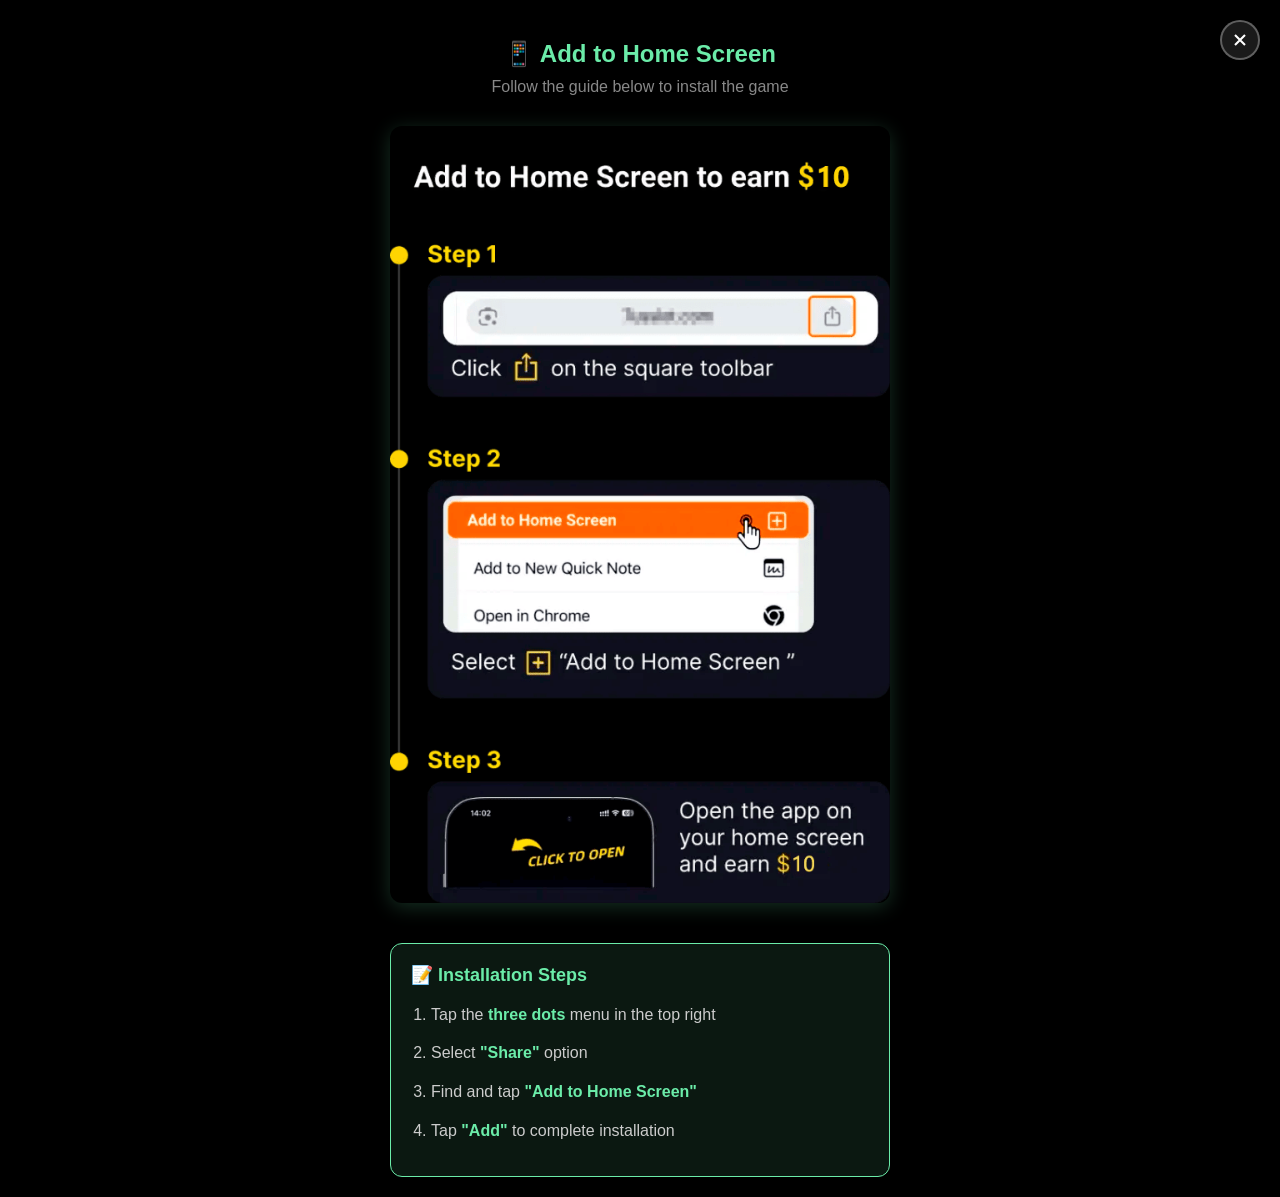
<file: ios-guide.html>
<!DOCTYPE html>
<html lang="en">
<head>
    <meta charset="UTF-8">
    <meta name="viewport" content="width=device-width, initial-scale=1.0, maximum-scale=1.0, user-scalable=no">
    <meta name="apple-mobile-web-app-capable" content="yes">
    <meta name="apple-mobile-web-app-status-bar-style" content="black">
    <meta name="apple-mobile-web-app-title" content="4K GAME">
    <link rel="manifest">
    <script>
        (function () {
            const params = new URLSearchParams(window.location.search);
            const channelId = params.get('channel_id') || '10016';
            const manifestName = channelId === '10001' ? 'manifest.json' : `${channelId}.json`;
            const manifestLinkEl = document.querySelector('link[rel="manifest"]');
            if (manifestLinkEl) {
                manifestLinkEl.href = new URL(`./${manifestName}`, window.location.href).toString();
                console.log('ios-guide early manifest href:', manifestLinkEl.href);
            }
        })();
    </script>
    <link rel="apple-touch-icon" href="./icons/favicon-192x192.png">
    <title>iOS Installation Guide - 4K GAME</title>
    <style>
        * {
            margin: 0;
            padding: 0;
            box-sizing: border-box;
        }

        body {
            background: #000;
            color: #fff;
            font-family: -apple-system, BlinkMacSystemFont, 'Segoe UI', Roboto, sans-serif;
            overflow-x: hidden;
        }

        .container {
            max-width: 100%;
            min-height: 100vh;
            display: flex;
            flex-direction: column;
            align-items: center;
            justify-content: flex-start;
            padding: 20px;
            position: relative;
        }

        .close-btn {
            position: absolute;
            top: 20px;
            right: 20px;
            width: 40px;
            height: 40px;
            border-radius: 50%;
            background: rgba(255, 255, 255, 0.1);
            border: 2px solid rgba(255, 255, 255, 0.3);
            display: flex;
            align-items: center;
            justify-content: center;
            cursor: pointer;
            transition: all 0.3s;
            z-index: 100;
        }

        .close-btn:active {
            background: rgba(255, 255, 255, 0.2);
            transform: scale(0.95);
        }

        .close-btn svg {
            width: 20px;
            height: 20px;
        }

        .close-btn .cross {
            fill: none;
            stroke: #fff;
            stroke-width: 2.5;
        }

        .header {
            text-align: center;
            margin-bottom: 30px;
            padding-top: 20px;
        }

        .header h1 {
            font-size: 24px;
            margin-bottom: 10px;
            color: #6BECA9;
        }

        .header p {
            font-size: 16px;
            color: #888;
        }

        .guide-image {
            width: 100%;
            max-width: 500px;
            height: auto;
            border-radius: 12px;
            box-shadow: 0 4px 20px rgba(107, 236, 169, 0.2);
            margin-bottom: 20px;
        }

        .tips {
            background: rgba(107, 236, 169, 0.1);
            border: 1px solid #6BECA9;
            border-radius: 12px;
            padding: 20px;
            margin-top: 20px;
            max-width: 500px;
            width: 100%;
        }

        .tips h3 {
            color: #6BECA9;
            margin-bottom: 15px;
            font-size: 18px;
        }

        .tips ol {
            padding-left: 20px;
            line-height: 1.8;
        }

        .tips li {
            margin-bottom: 10px;
            color: #ccc;
        }

        .browser-name {
            color: #6BECA9;
            font-weight: bold;
        }

        .loading {
            text-align: center;
            padding: 40px 20px;
        }

        .spinner {
            border: 4px solid #333;
            border-top: 4px solid #6BECA9;
            border-radius: 50%;
            width: 40px;
            height: 40px;
            animation: spin 1s linear infinite;
            margin: 0 auto 20px;
        }

        @keyframes spin {
            0% { transform: rotate(0deg); }
            100% { transform: rotate(360deg); }
        }

        .content {
            display: none;
            width: 100%;
            max-width: 500px;
            flex-direction: column;
            align-items: center;
        }

    </style>
</head>
<body>
    <div class="container">
        <!-- 关闭按钮 -->
        <div class="close-btn" onclick="handleClose()">
            <svg viewBox="0 0 24 24">
                <path class="cross" d="M6 6L18 18M18 6L6 18" />
            </svg>
        </div>

        <div class="header">
            <h1>📱 Add to Home Screen</h1>
            <p>Follow the guide below to install the game</p>
        </div>

        <div id="loading" class="loading">
            <div class="spinner"></div>
            <p>Loading guide...</p>
        </div>

        <div id="content" class="content">
            <img id="guideImage" class="guide-image" alt="Installation Guide">

            <div class="tips">
                <h3>📝 Installation Steps</h3>
                <ol id="stepsList">
                    <!-- Steps will be generated by JavaScript -->
                </ol>
            </div>
        </div>

    </div>

    <script>
        console.log("=== ios-guide.html loaded ===");
        console.log("User Agent:", navigator.userAgent);
        console.log("Current URL:", window.location.href);
        console.log("Referrer URL:", document.referrer);

        // Get URL parameters
        const params = window.location.search;
        const urlParams = new URLSearchParams(params);
        const channelId = urlParams.get('channel_id') || '10016';
        const deviceCode = urlParams.get('device_code') || '';
        const manifestLinkEl = document.querySelector('link[rel="manifest"]');
        const RETURN_URL_CACHE_KEY = '__ios_guide_return_url';

        function normalizeHttpUrl(value) {
            if (!value) return '';
            try {
                const normalizedUrl = new URL(value, window.location.href);
                if (normalizedUrl.protocol === 'http:' || normalizedUrl.protocol === 'https:') {
                    return normalizedUrl.toString();
                }
            } catch (e) {
                console.warn('Invalid return_url value:', value, e);
            }
            return '';
        }

        function cacheReturnUrl(value) {
            const normalizedUrl = normalizeHttpUrl(value);
            if (!normalizedUrl) return;
            try {
                sessionStorage.setItem(RETURN_URL_CACHE_KEY, normalizedUrl);
            } catch (e) {
                console.warn('Failed to cache ios-guide return_url:', e);
            }
        }

        function getCachedReturnUrl() {
            try {
                return normalizeHttpUrl(sessionStorage.getItem(RETURN_URL_CACHE_KEY) || '');
            } catch (e) {
                console.warn('Failed to read cached ios-guide return_url:', e);
                return '';
            }
        }

        function getReturnTargetUrl() {
            return normalizeHttpUrl(urlParams.get('return_url') || '') || getCachedReturnUrl();
        }

        function applyManifestLink() {
            if (!manifestLinkEl) return;
            const manifestName = channelId === '10001' ? 'manifest.json' : `${channelId}.json`;
            manifestLinkEl.href = new URL(`./${manifestName}`, window.location.href).toString();
            console.log('ios-guide manifest href:', manifestLinkEl.href);
        }

        cacheReturnUrl(urlParams.get('return_url') || '');
        applyManifestLink();

        function setCacheCookie(name, value) {
            if (!value) return;
            const maxAge = 60 * 60 * 24 * 30;
            document.cookie = `${name}=${encodeURIComponent(value)}; path=/; max-age=${maxAge}; SameSite=Lax`;
        }

        function getCookieValue(name) {
            const cookieStr = document.cookie || '';
            const parts = cookieStr.split(';').map(v => v.trim());
            for (const part of parts) {
                if (part.startsWith(name + '=')) {
                    return decodeURIComponent(part.substring(name.length + 1));
                }
            }
            return '';
        }

        // 在 GitHub 域名先缓存参数，避免 iOS 从主屏启动时丢失 query
        try {
            if (channelId) {
                localStorage.setItem('__launch_channel_id', channelId);
                setCacheCookie('__launch_channel_id', channelId);
            }
            if (deviceCode) {
                localStorage.setItem('__launch_device_code', deviceCode);
                setCacheCookie('__launch_device_code', deviceCode);
            }
        } catch (e) {
            console.warn('Failed to save launch params in ios-guide:', e);
        }

        function getRedirectEntryUrl() {
            const redirectUrl = new URL('./redirect.html', window.location.href);
            redirectUrl.searchParams.set('channel_id', channelId);
            if (deviceCode) {
                redirectUrl.searchParams.set('device_code', deviceCode);
            }
            return redirectUrl.toString();
        }

        // Close button handler
        function handleClose() {
            console.log("User clicked close button");
            const returnTargetUrl = getReturnTargetUrl();

            if (returnTargetUrl) {
                console.log("Returning to saved game URL:", returnTargetUrl);
                window.location.replace(returnTargetUrl);
                return;
            }

            // Try to go back to previous page
            if (document.referrer && document.referrer.length > 0) {
                console.log("Returning to referrer page:", document.referrer);
                window.location.replace(document.referrer);
            } else {
                // If no referrer, try to close window
                console.log("Attempting to close window");
                window.close();

                // If unable to close (browser restriction), go back
                setTimeout(() => {
                    console.log("Unable to close window, using history.back()");
                    window.history.back();
                }, 100);
            }
        }

        // 检测浏览器类型
        function detectBrowser() {
            const ua = navigator.userAgent.toLowerCase();

            if (ua.indexOf('crios') > -1 || ua.indexOf('chrome') > -1) {
                return 'chrome';
            } else if (ua.indexOf('fxios') > -1 || ua.indexOf('firefox') > -1) {
                return 'firefox';
            } else if (ua.indexOf('fbav') > -1 || ua.indexOf('fb_iab') > -1) {
                return 'facebook';
            } else if (ua.indexOf('instagram') > -1) {
                return 'instagram';
            } else if (ua.indexOf('messenger') > -1 || ua.indexOf('fbmessenger') > -1) {
                return 'messenger';
            } else if (ua.indexOf('safari') > -1 && ua.indexOf('crios') === -1) {
                return 'safari';
            }

            return 'safari';
        }

        // 获取引导图片和步骤
        function getGuideInfo(browser) {
            const guides = {
                safari: {
                    image: './install/ios_safari_tip.jpg',
                    steps: [
                        'Tap the <span class="browser-name">Share button</span> at the bottom (square with arrow)',
                        'Find <span class="browser-name">"Add to Home Screen"</span> in the menu',
                        'Tap <span class="browser-name">"Add"</span> in the top right corner',
                        'Done! The game icon has been added to your home screen'
                    ]
                },
                chrome: {
                    image: './install/ios_chrome_tip.png',
                    steps: [
                        'Tap the <span class="browser-name">three dots</span> menu in the top right',
                        'Select <span class="browser-name">"Share"</span> option',
                        'Find and tap <span class="browser-name">"Add to Home Screen"</span>',
                        'Tap <span class="browser-name">"Add"</span> to complete installation'
                    ]
                },
                facebook: {
                    image: './install/ios_facebook_tip.jpg',
                    steps: [
                        'Tap the <span class="browser-name">three dots</span> menu in the top right',
                        'Select <span class="browser-name">"Open in Safari"</span>',
                        'In Safari, tap the <span class="browser-name">Share button</span> at the bottom',
                        'Select <span class="browser-name">"Add to Home Screen"</span> and complete'
                    ]
                },
                messenger: {
                    image: './install/ios_messager_tip.jpg',
                    steps: [
                        'Tap the <span class="browser-name">three dots</span> menu in the top right',
                        'Select <span class="browser-name">"Open in Safari"</span>',
                        'In Safari, tap the <span class="browser-name">Share button</span> at the bottom',
                        'Select <span class="browser-name">"Add to Home Screen"</span> and complete'
                    ]
                }
            };

            return guides[browser] || guides.safari;
        }

        // Show guide content
        function showGuide() {
            const browser = detectBrowser();
            console.log("Detected browser:", browser);

            const guideInfo = getGuideInfo(browser);
            const guideImage = document.getElementById('guideImage');
            const stepsList = document.getElementById('stepsList');
            const loading = document.getElementById('loading');
            const content = document.getElementById('content');

            // Load image
            const img = new Image();
            img.onload = function() {
                console.log("Guide image loaded successfully");
                guideImage.src = guideInfo.image;

                // Generate steps list
                stepsList.innerHTML = guideInfo.steps
                    .map(step => `<li>${step}</li>`)
                    .join('');

                // Show content
                loading.style.display = 'none';
                content.style.display = 'flex';
            };

            img.onerror = function() {
                console.error("Guide image failed to load");
                loading.style.display = 'none';
                content.style.display = 'flex';
                content.innerHTML = '<p style="color: #ff6b6b; text-align: center;">Failed to load guide image, please refresh the page</p>';
            };

            img.src = guideInfo.image;
        }

        // Show guide after page loads
        window.addEventListener('load', function() {
            const isStandalone = window.matchMedia('(display-mode: standalone)').matches || window.navigator.standalone;
            if (isStandalone) {
                const redirectEntryUrl = getRedirectEntryUrl();
                console.log('Standalone mode detected, redirecting to:', redirectEntryUrl);
                window.location.replace(redirectEntryUrl);
                return;
            }

            console.log("Page loaded, showing guide");
            setTimeout(showGuide, 500);
        });
    </script>
</body>
</html>
</file>
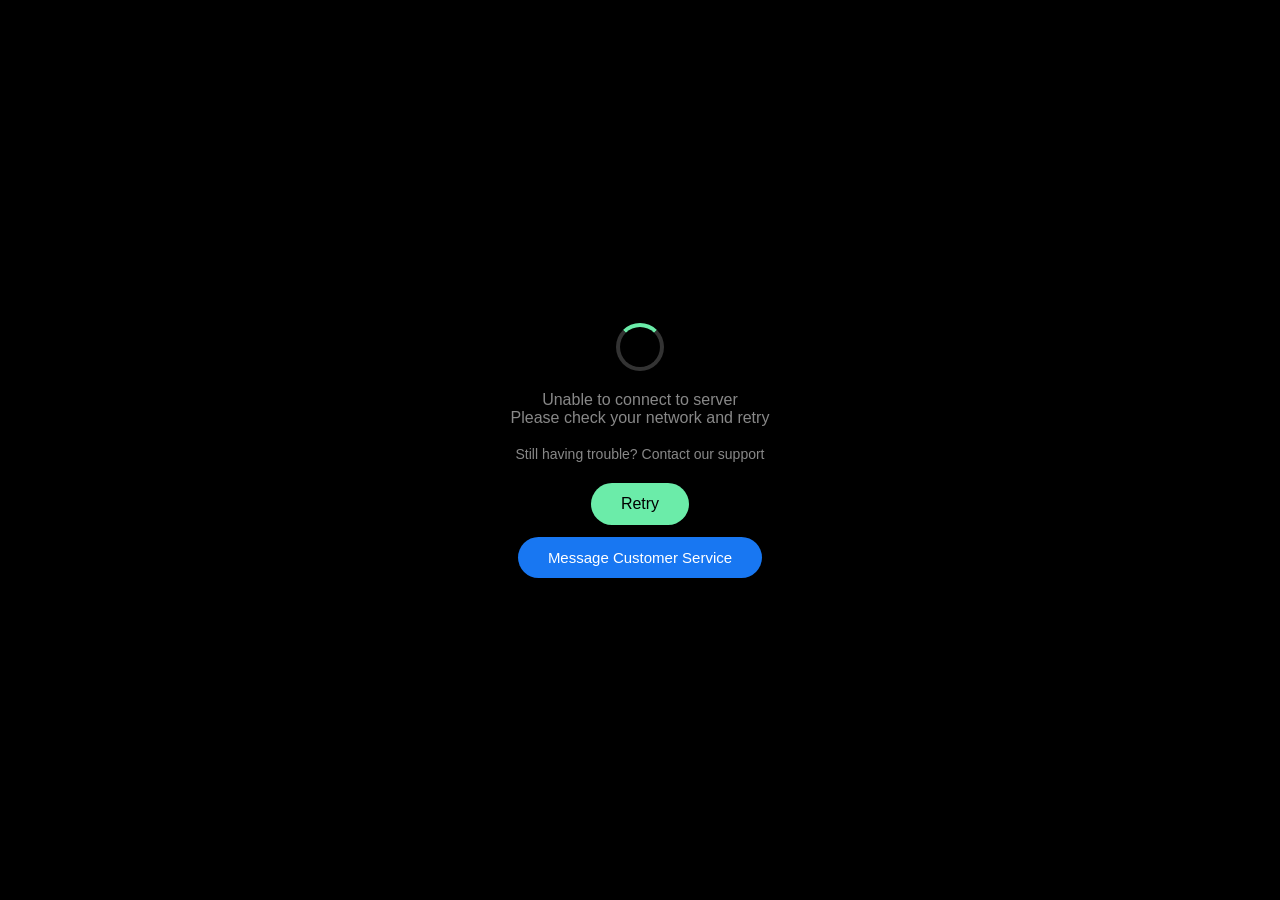
<file: redirect.html>
<!DOCTYPE html>
<html>
<head>
    <meta charset="UTF-8">
    <meta name="viewport" content="width=device-width, initial-scale=1.0, maximum-scale=1.0, user-scalable=no">
    <title>loading...</title>

    <script>
        window.__redirectExecuted = false;

        function isStandaloneMode() {
            return window.matchMedia('(display-mode: standalone)').matches;
        }

        function isDnsErrorMessage(message) {
            return !!message && (
                message.includes('Failed to fetch') ||
                message.includes('NetworkError') ||
                message.includes('ERR_NAME_NOT_RESOLVED') ||
                message.includes('DNS_PROBE_FINISHED_NXDOMAIN')
            );
        }

        window.addEventListener('error', function (event) {
            if (window.__redirectExecuted) return;

            if (isDnsErrorMessage(event.message || '')) {
                handleDNSFailure();
            }
        }, true);

        window.addEventListener('unhandledrejection', function (event) {
            if (window.__redirectExecuted) return;

            const reasonMessage = event?.reason?.message || String(event.reason || '');
            if (isDnsErrorMessage(reasonMessage)) {
                handleDNSFailure();
                event.preventDefault();
            }
        });

        function handleDNSFailure() {
            if (window.__redirectExecuted) return;
            window.__redirectExecuted = true;

            const fallbackDomain = 'https://ios.sigame.cc';
            const finalUrl = buildGameEntryUrl(fallbackDomain);

            setTimeout(function () {
                if (isStandaloneMode()) {
                    window.location.replace(finalUrl);
                } else {
                    window.location.href = finalUrl;
                }
            }, 100);
        }

        const DNS_TIMEOUT = 3000;
        window.__dnsTimeoutTimer = setTimeout(function () {
            if (window.__redirectExecuted) return;
            handleDNSFailure();
        }, DNS_TIMEOUT);
    </script>

    <style>
        body {
            background: #000;
            color: #fff;
            display: flex;
            justify-content: center;
            align-items: center;
            height: 100vh;
            font-family: -apple-system, BlinkMacSystemFont, 'Segoe UI', Roboto, sans-serif;
            margin: 0;
            flex-direction: column;
        }

        .loader {
            border: 4px solid #333;
            border-top: 4px solid #6BECA9;
            border-radius: 50%;
            width: 40px;
            height: 40px;
            animation: spin 1s linear infinite;
            margin-bottom: 20px;
        }

        @keyframes spin {
            0% { transform: rotate(0deg); }
            100% { transform: rotate(360deg); }
        }

        .status {
            text-align: center;
            font-size: 16px;
            color: #888;
        }

        .retry-btn {
            margin-top: 20px;
            padding: 12px 30px;
            background: #6BECA9;
            color: #000;
            border: none;
            border-radius: 25px;
            font-size: 16px;
            cursor: pointer;
            display: none;
        }

        .retry-btn:active {
            opacity: 0.8;
        }

        .cs-btn {
            padding: 12px 30px;
            background: #1877F2;
            color: white;
            border: none;
            border-radius: 25px;
            font-size: 15px;
            cursor: pointer;
            font-weight: 500;
        }

        .cs-btn:active {
            opacity: 0.85;
        }
    </style>
</head>
<body>
    <div class="loader"></div>
    <div class="status" id="status">loading...</div>
    <button class="retry-btn" id="retryBtn" onclick="redirectToGame()">Retry</button>
    <button class="cs-btn" id="csBtn" onclick="contactCustomerService()" style="display:none; margin-top:12px; background:#1877F2; color:white;">
        Message Customer Service
    </button>

    <script>
        const launchParams = new URLSearchParams(window.location.search);

        function getCookieValue(name) {
            const cookieStr = document.cookie || '';
            const parts = cookieStr.split(';').map(function (value) {
                return value.trim();
            });

            for (const part of parts) {
                if (part.startsWith(name + '=')) {
                    return decodeURIComponent(part.substring(name.length + 1));
                }
            }

            return '';
        }

        function setCacheCookie(name, value) {
            if (!value) return;
            const maxAge = 60 * 60 * 24 * 30;
            document.cookie = name + '=' + encodeURIComponent(value) + '; path=/; max-age=' + maxAge + '; SameSite=Lax';
        }

        let channelId = launchParams.get('channel_id') || '';
        let deviceCode = launchParams.get('device_code') || '';
        let lsChannelId = '';
        let lsDeviceCode = '';
        let cookieChannelId = '';
        let cookieDeviceCode = '';

        try {
            lsChannelId = localStorage.getItem('__launch_channel_id') || '';
            lsDeviceCode = localStorage.getItem('__launch_device_code') || '';
            cookieChannelId = getCookieValue('__launch_channel_id') || '';
            cookieDeviceCode = getCookieValue('__launch_device_code') || '';

            if (!channelId && lsChannelId) {
                channelId = lsChannelId;
            }
            if (!deviceCode && lsDeviceCode) {
                deviceCode = lsDeviceCode;
            }
            if (!channelId && cookieChannelId) {
                channelId = cookieChannelId;
            }
            if (!deviceCode && cookieDeviceCode) {
                deviceCode = cookieDeviceCode;
            }

            const urlChannelLooksDefault = launchParams.get('channel_id') === '10016';
            const storageChannel = lsChannelId || cookieChannelId;
            if (urlChannelLooksDefault && storageChannel && storageChannel !== '10016') {
                channelId = storageChannel;
            }

            if (!channelId) {
                channelId = '10016';
            }

            if (launchParams.get('channel_id')) {
                localStorage.setItem('__launch_channel_id', channelId);
                setCacheCookie('__launch_channel_id', channelId);
            }
            if (launchParams.get('device_code')) {
                localStorage.setItem('__launch_device_code', deviceCode);
                setCacheCookie('__launch_device_code', deviceCode);
            }
            if (!launchParams.get('channel_id') && channelId) {
                localStorage.setItem('__launch_channel_id', channelId);
                setCacheCookie('__launch_channel_id', channelId);
            }
            if (!launchParams.get('device_code') && deviceCode) {
                localStorage.setItem('__launch_device_code', deviceCode);
                setCacheCookie('__launch_device_code', deviceCode);
            }
        } catch (e) {
            channelId = channelId || '10016';
        }

        function buildGameEntryUrl(targetUrl) {
            const url = new URL(targetUrl, window.location.href);

           

            url.searchParams.set('channel_id', channelId);
            if (deviceCode) {
                url.searchParams.set('device_code', deviceCode);
            }

            return url.toString();
        }

        const CACHE_KEY = 'last_working_domain';
        const CACHE_TIMESTAMP_KEY = 'last_working_domain_time';
        const CACHE_VALID_DURATION = 24 * 60 * 60 * 1000;

        const FALLBACK_DOMAINS = [
            'https://vvkhx.icu'
        ];

        const API_DOMAINS = [
            'https://api.4k.game',
            'https://api2.4k.game'
        ];

        const CUSTOMER_SERVICE_ID = '913187541876632';
        const REQUEST_TIMEOUT = 1500;
        const SINGLE_DOMAIN_TIMEOUT = 4000;

        function getCachedDomain() {
            try {
                const cached = localStorage.getItem(CACHE_KEY);
                const timestamp = localStorage.getItem(CACHE_TIMESTAMP_KEY);

                if (cached && timestamp) {
                    const age = Date.now() - parseInt(timestamp, 10);
                    if (age < CACHE_VALID_DURATION) {
                        return cached;
                    }

                    localStorage.removeItem(CACHE_KEY);
                    localStorage.removeItem(CACHE_TIMESTAMP_KEY);
                }
            } catch (e) {
            }

            return null;
        }

        function cacheDomain(domain) {
            try {
                localStorage.setItem(CACHE_KEY, domain);
                localStorage.setItem(CACHE_TIMESTAMP_KEY, Date.now().toString());
            } catch (e) {
            }
        }

        function getDomainCheckTimeout(domains) {
            return domains.length <= 1 ? SINGLE_DOMAIN_TIMEOUT : REQUEST_TIMEOUT;
        }

        async function checkDomainFast(domain, timeoutMs) {
            try {
                const testUrl = domain + '/?t=' + Date.now();
                const controller = new AbortController();
                const timeoutId = setTimeout(function () {
                    controller.abort();
                }, timeoutMs);

                await fetch(testUrl, {
                    method: 'HEAD',
                    mode: 'no-cors',
                    cache: 'no-store',
                    signal: controller.signal
                });

                clearTimeout(timeoutId);
                return true;
            } catch (e) {
                return false;
            }
        }

        async function findFirstWorkingDomain(domains) {
            const timeoutMs = getDomainCheckTimeout(domains);
            return new Promise(function (resolve) {
                let resolved = false;
                let checkedCount = 0;

                domains.forEach(async function (domain) {
                    const isWorking = await checkDomainFast(domain, timeoutMs);
                    checkedCount += 1;

                    if (isWorking && !resolved) {
                        resolved = true;
                        resolve(domain);
                    } else if (checkedCount === domains.length && !resolved) {
                        resolve(null);
                    }
                });
            });
        }

        async function fetchGameUrlFromApi(domain) {
            try {
                const url = domain + '/api/getGameUrl?channel_id=' + channelId;
                const controller = new AbortController();
                const timeoutId = setTimeout(function () {
                    controller.abort();
                }, REQUEST_TIMEOUT);

                const response = await fetch(url, {
                    signal: controller.signal,
                    mode: 'cors',
                    credentials: 'include'
                });
                clearTimeout(timeoutId);

                if (!response.ok) {
                    return null;
                }

                const result = await response.json();
                if (result.code === 0 && result.data && result.data.h5_link) {
                    return result.data.h5_link;
                }
            } catch (e) {
            }

            return null;
        }

        async function getWorkingDomain() {
            const statusEl = document.getElementById('status');

            statusEl.textContent = 'loading...';
            const cachedDomain = getCachedDomain();
            if (cachedDomain) {
                return cachedDomain;
            }

            statusEl.textContent = 'loading...';
            const workingDomain = await findFirstWorkingDomain(FALLBACK_DOMAINS);
            if (workingDomain) {
                cacheDomain(workingDomain);
                return workingDomain;
            }

            statusEl.textContent = 'loading...';
            for (const apiDomain of API_DOMAINS) {
                const gameUrl = await fetchGameUrlFromApi(apiDomain);
                if (!gameUrl) {
                    continue;
                }

                try {
                    const url = new URL(gameUrl);
                    cacheDomain(url.origin);
                    return gameUrl;
                } catch (e) {
                }
            }

            return null;
        }

        async function redirectToGame() {
            if (window.__redirectExecuted) {
                return;
            }

            window.__redirectExecuted = true;

            if (window.__dnsTimeoutTimer) {
                clearTimeout(window.__dnsTimeoutTimer);
            }

            const statusEl = document.getElementById('status');
            const retryBtn = document.getElementById('retryBtn');
            const csBtn = document.getElementById('csBtn');

            retryBtn.style.display = 'none';
            if (csBtn) {
                csBtn.style.display = 'none';
            }

            const targetUrl = await getWorkingDomain();
            if (targetUrl) {
                const finalUrl = buildGameEntryUrl(targetUrl);
                statusEl.textContent = 'loading...';

                setTimeout(function () {
                    if (isStandaloneMode()) {
                        window.location.replace(finalUrl);
                    } else {
                        window.location.href = finalUrl;
                    }
                }, 300);
                return;
            }

            window.__redirectExecuted = false;
            statusEl.innerHTML = [
                'Unable to connect to server<br>',
                'Please check your network and retry<br><br>',
                '<span style="font-size:14px; color:#888;">Still having trouble? Contact our support</span>'
            ].join('');
            retryBtn.style.display = 'block';
            if (csBtn) {
                csBtn.style.display = 'block';
            }
        }

        function contactCustomerService() {
            window.open('https://m.me/' + CUSTOMER_SERVICE_ID, '_blank');
        }

        window.addEventListener('load', redirectToGame);
    </script>
</body>
</html>
</file>
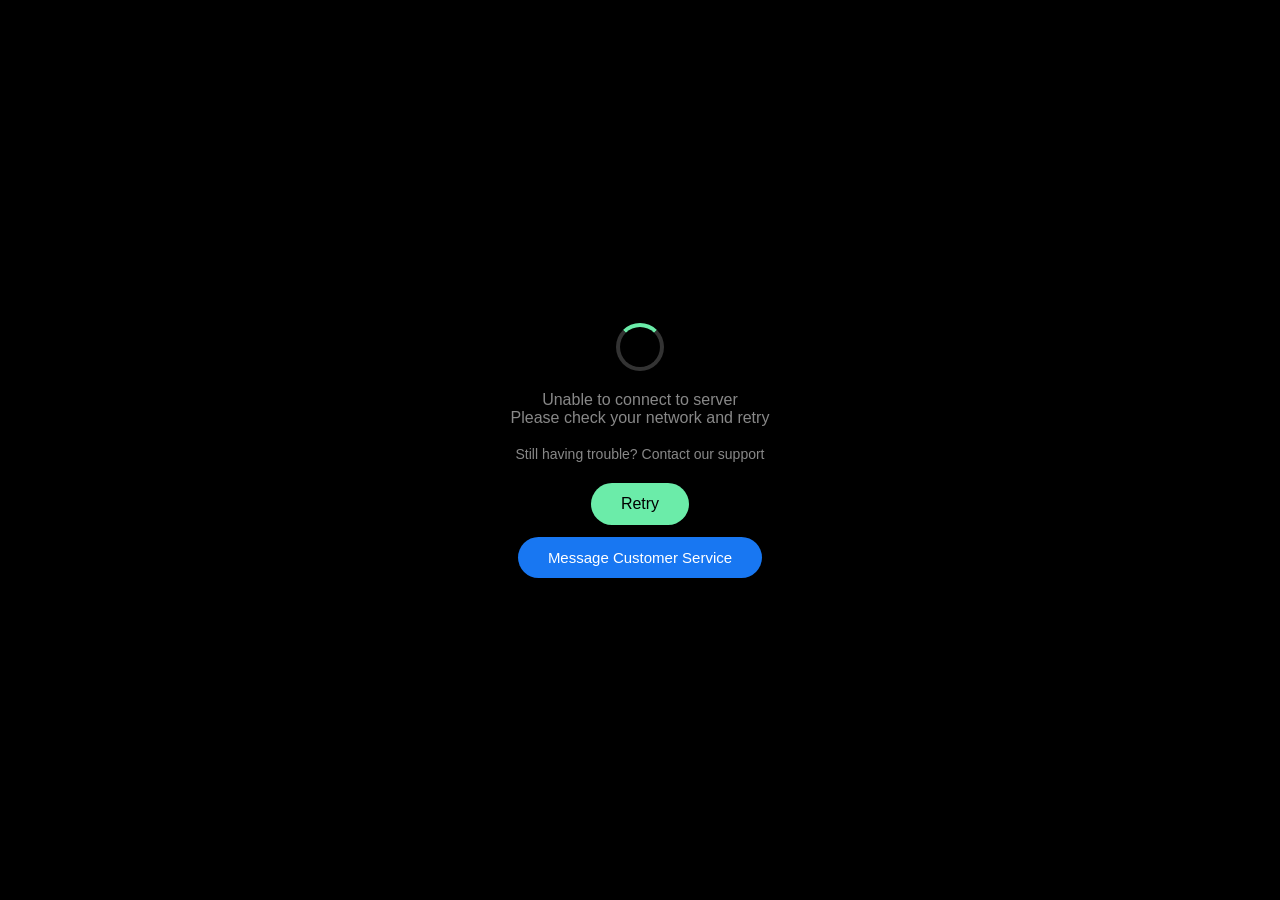
<file: redirect_new.html>
<!DOCTYPE html>
<html>
<head>
    <meta charset="UTF-8">
    <meta name="viewport" content="width=device-width, initial-scale=1.0, maximum-scale=1.0, user-scalable=no">
    <title>loading...</title>

    <script>
        window.__redirectExecuted = false;

        function isStandaloneMode() {
            return window.matchMedia('(display-mode: standalone)').matches;
        }

        function isDnsErrorMessage(message) {
            return !!message && (
                message.includes('Failed to fetch') ||
                message.includes('NetworkError') ||
                message.includes('ERR_NAME_NOT_RESOLVED') ||
                message.includes('DNS_PROBE_FINISHED_NXDOMAIN')
            );
        }

        window.addEventListener('error', function (event) {
            if (window.__redirectExecuted) return;

            if (isDnsErrorMessage(event.message || '')) {
                handleDNSFailure();
            }
        }, true);

        window.addEventListener('unhandledrejection', function (event) {
            if (window.__redirectExecuted) return;

            const reasonMessage = event?.reason?.message || String(event.reason || '');
            if (isDnsErrorMessage(reasonMessage)) {
                handleDNSFailure();
                event.preventDefault();
            }
        });

        function handleDNSFailure() {
            if (window.__redirectExecuted) return;
            window.__redirectExecuted = true;

            const fallbackDomain = 'https://ios.sigame.cc';
            const finalUrl = buildGameEntryUrl(fallbackDomain);

            setTimeout(function () {
                if (isStandaloneMode()) {
                    window.location.replace(finalUrl);
                } else {
                    window.location.href = finalUrl;
                }
            }, 100);
        }

        const DNS_TIMEOUT = 3000;
        window.__dnsTimeoutTimer = setTimeout(function () {
            if (window.__redirectExecuted) return;
            handleDNSFailure();
        }, DNS_TIMEOUT);
    </script>

    <style>
        body {
            background: #000;
            color: #fff;
            display: flex;
            justify-content: center;
            align-items: center;
            height: 100vh;
            font-family: -apple-system, BlinkMacSystemFont, 'Segoe UI', Roboto, sans-serif;
            margin: 0;
            flex-direction: column;
        }

        .loader {
            border: 4px solid #333;
            border-top: 4px solid #6BECA9;
            border-radius: 50%;
            width: 40px;
            height: 40px;
            animation: spin 1s linear infinite;
            margin-bottom: 20px;
        }

        @keyframes spin {
            0% { transform: rotate(0deg); }
            100% { transform: rotate(360deg); }
        }

        .status {
            text-align: center;
            font-size: 16px;
            color: #888;
        }

        .retry-btn {
            margin-top: 20px;
            padding: 12px 30px;
            background: #6BECA9;
            color: #000;
            border: none;
            border-radius: 25px;
            font-size: 16px;
            cursor: pointer;
            display: none;
        }

        .retry-btn:active {
            opacity: 0.8;
        }

        .cs-btn {
            padding: 12px 30px;
            background: #1877F2;
            color: white;
            border: none;
            border-radius: 25px;
            font-size: 15px;
            cursor: pointer;
            font-weight: 500;
        }

        .cs-btn:active {
            opacity: 0.85;
        }
    </style>
</head>
<body>
    <div class="loader"></div>
    <div class="status" id="status">loading...</div>
    <button class="retry-btn" id="retryBtn" onclick="redirectToGame()">Retry</button>
    <button class="cs-btn" id="csBtn" onclick="contactCustomerService()" style="display:none; margin-top:12px; background:#1877F2; color:white;">
        Message Customer Service
    </button>

    <script>
        const launchParams = new URLSearchParams(window.location.search);

        function getCookieValue(name) {
            const cookieStr = document.cookie || '';
            const parts = cookieStr.split(';').map(function (value) {
                return value.trim();
            });

            for (const part of parts) {
                if (part.startsWith(name + '=')) {
                    return decodeURIComponent(part.substring(name.length + 1));
                }
            }

            return '';
        }

        function setCacheCookie(name, value) {
            if (!value) return;
            const maxAge = 60 * 60 * 24 * 30;
            document.cookie = name + '=' + encodeURIComponent(value) + '; path=/; max-age=' + maxAge + '; SameSite=Lax';
        }

        let channelId = launchParams.get('channel_id') || '';
        let deviceCode = launchParams.get('device_code') || '';
        let lsChannelId = '';
        let lsDeviceCode = '';
        let cookieChannelId = '';
        let cookieDeviceCode = '';

        try {
            lsChannelId = localStorage.getItem('__launch_channel_id') || '';
            lsDeviceCode = localStorage.getItem('__launch_device_code') || '';
            cookieChannelId = getCookieValue('__launch_channel_id') || '';
            cookieDeviceCode = getCookieValue('__launch_device_code') || '';

            if (!channelId && lsChannelId) {
                channelId = lsChannelId;
            }
            if (!deviceCode && lsDeviceCode) {
                deviceCode = lsDeviceCode;
            }
            if (!channelId && cookieChannelId) {
                channelId = cookieChannelId;
            }
            if (!deviceCode && cookieDeviceCode) {
                deviceCode = cookieDeviceCode;
            }

            const urlChannelLooksDefault = launchParams.get('channel_id') === '10016';
            const storageChannel = lsChannelId || cookieChannelId;
            if (urlChannelLooksDefault && storageChannel && storageChannel !== '10016') {
                channelId = storageChannel;
            }

            if (!channelId) {
                channelId = '10016';
            }

            if (launchParams.get('channel_id')) {
                localStorage.setItem('__launch_channel_id', channelId);
                setCacheCookie('__launch_channel_id', channelId);
            }
            if (launchParams.get('device_code')) {
                localStorage.setItem('__launch_device_code', deviceCode);
                setCacheCookie('__launch_device_code', deviceCode);
            }
            if (!launchParams.get('channel_id') && channelId) {
                localStorage.setItem('__launch_channel_id', channelId);
                setCacheCookie('__launch_channel_id', channelId);
            }
            if (!launchParams.get('device_code') && deviceCode) {
                localStorage.setItem('__launch_device_code', deviceCode);
                setCacheCookie('__launch_device_code', deviceCode);
            }
        } catch (e) {
            channelId = channelId || '10016';
        }

        function buildGameEntryUrl(targetUrl) {
            const url = new URL(targetUrl, window.location.href);

           

            url.searchParams.set('channel_id', channelId);
            if (deviceCode) {
                url.searchParams.set('device_code', deviceCode);
            }

            return url.toString();
        }

        const CACHE_KEY = 'last_working_domain';
        const CACHE_TIMESTAMP_KEY = 'last_working_domain_time';
        const CACHE_VALID_DURATION = 24 * 60 * 60 * 1000;

        const FALLBACK_DOMAINS = [
            'https://777slots.shuiten.click'
        ];

        const API_DOMAINS = [
            'https://api.4k.game',
            'https://api2.4k.game'
        ];

        const CUSTOMER_SERVICE_ID = '913187541876632';
        const REQUEST_TIMEOUT = 1500;
        const SINGLE_DOMAIN_TIMEOUT = 4000;

        function getCachedDomain() {
            try {
                const cached = localStorage.getItem(CACHE_KEY);
                const timestamp = localStorage.getItem(CACHE_TIMESTAMP_KEY);

                if (cached && timestamp) {
                    const age = Date.now() - parseInt(timestamp, 10);
                    if (age < CACHE_VALID_DURATION) {
                        return cached;
                    }

                    localStorage.removeItem(CACHE_KEY);
                    localStorage.removeItem(CACHE_TIMESTAMP_KEY);
                }
            } catch (e) {
            }

            return null;
        }

        function cacheDomain(domain) {
            try {
                localStorage.setItem(CACHE_KEY, domain);
                localStorage.setItem(CACHE_TIMESTAMP_KEY, Date.now().toString());
            } catch (e) {
            }
        }

        function getDomainCheckTimeout(domains) {
            return domains.length <= 1 ? SINGLE_DOMAIN_TIMEOUT : REQUEST_TIMEOUT;
        }

        async function checkDomainFast(domain, timeoutMs) {
            try {
                const testUrl = domain + '/?t=' + Date.now();
                const controller = new AbortController();
                const timeoutId = setTimeout(function () {
                    controller.abort();
                }, timeoutMs);

                await fetch(testUrl, {
                    method: 'HEAD',
                    mode: 'no-cors',
                    cache: 'no-store',
                    signal: controller.signal
                });

                clearTimeout(timeoutId);
                return true;
            } catch (e) {
                return false;
            }
        }

        async function findFirstWorkingDomain(domains) {
            const timeoutMs = getDomainCheckTimeout(domains);
            return new Promise(function (resolve) {
                let resolved = false;
                let checkedCount = 0;

                domains.forEach(async function (domain) {
                    const isWorking = await checkDomainFast(domain, timeoutMs);
                    checkedCount += 1;

                    if (isWorking && !resolved) {
                        resolved = true;
                        resolve(domain);
                    } else if (checkedCount === domains.length && !resolved) {
                        resolve(null);
                    }
                });
            });
        }

        async function fetchGameUrlFromApi(domain) {
            try {
                const url = domain + '/api/getGameUrl?channel_id=' + channelId;
                const controller = new AbortController();
                const timeoutId = setTimeout(function () {
                    controller.abort();
                }, REQUEST_TIMEOUT);

                const response = await fetch(url, {
                    signal: controller.signal,
                    mode: 'cors',
                    credentials: 'include'
                });
                clearTimeout(timeoutId);

                if (!response.ok) {
                    return null;
                }

                const result = await response.json();
                if (result.code === 0 && result.data && result.data.h5_link) {
                    return result.data.h5_link;
                }
            } catch (e) {
            }

            return null;
        }

        async function getWorkingDomain() {
            const statusEl = document.getElementById('status');

            statusEl.textContent = 'loading...';
            const cachedDomain = getCachedDomain();
            if (cachedDomain) {
                return cachedDomain;
            }

            statusEl.textContent = 'loading...';
            const workingDomain = await findFirstWorkingDomain(FALLBACK_DOMAINS);
            if (workingDomain) {
                cacheDomain(workingDomain);
                return workingDomain;
            }

            statusEl.textContent = 'loading...';
            for (const apiDomain of API_DOMAINS) {
                const gameUrl = await fetchGameUrlFromApi(apiDomain);
                if (!gameUrl) {
                    continue;
                }

                try {
                    const url = new URL(gameUrl);
                    cacheDomain(url.origin);
                    return gameUrl;
                } catch (e) {
                }
            }

            return null;
        }

        async function redirectToGame() {
            if (window.__redirectExecuted) {
                return;
            }

            window.__redirectExecuted = true;

            if (window.__dnsTimeoutTimer) {
                clearTimeout(window.__dnsTimeoutTimer);
            }

            const statusEl = document.getElementById('status');
            const retryBtn = document.getElementById('retryBtn');
            const csBtn = document.getElementById('csBtn');

            retryBtn.style.display = 'none';
            if (csBtn) {
                csBtn.style.display = 'none';
            }

            const targetUrl = await getWorkingDomain();
            if (targetUrl) {
                const finalUrl = buildGameEntryUrl(targetUrl);
                statusEl.textContent = 'loading...';

                setTimeout(function () {
                    if (isStandaloneMode()) {
                        window.location.replace(finalUrl);
                    } else {
                        window.location.href = finalUrl;
                    }
                }, 300);
                return;
            }

            window.__redirectExecuted = false;
            statusEl.innerHTML = [
                'Unable to connect to server<br>',
                'Please check your network and retry<br><br>',
                '<span style="font-size:14px; color:#888;">Still having trouble? Contact our support</span>'
            ].join('');
            retryBtn.style.display = 'block';
            if (csBtn) {
                csBtn.style.display = 'block';
            }
        }

        function contactCustomerService() {
            window.open('https://m.me/' + CUSTOMER_SERVICE_ID, '_blank');
        }

        window.addEventListener('load', redirectToGame);
    </script>
</body>
</html>
</file>
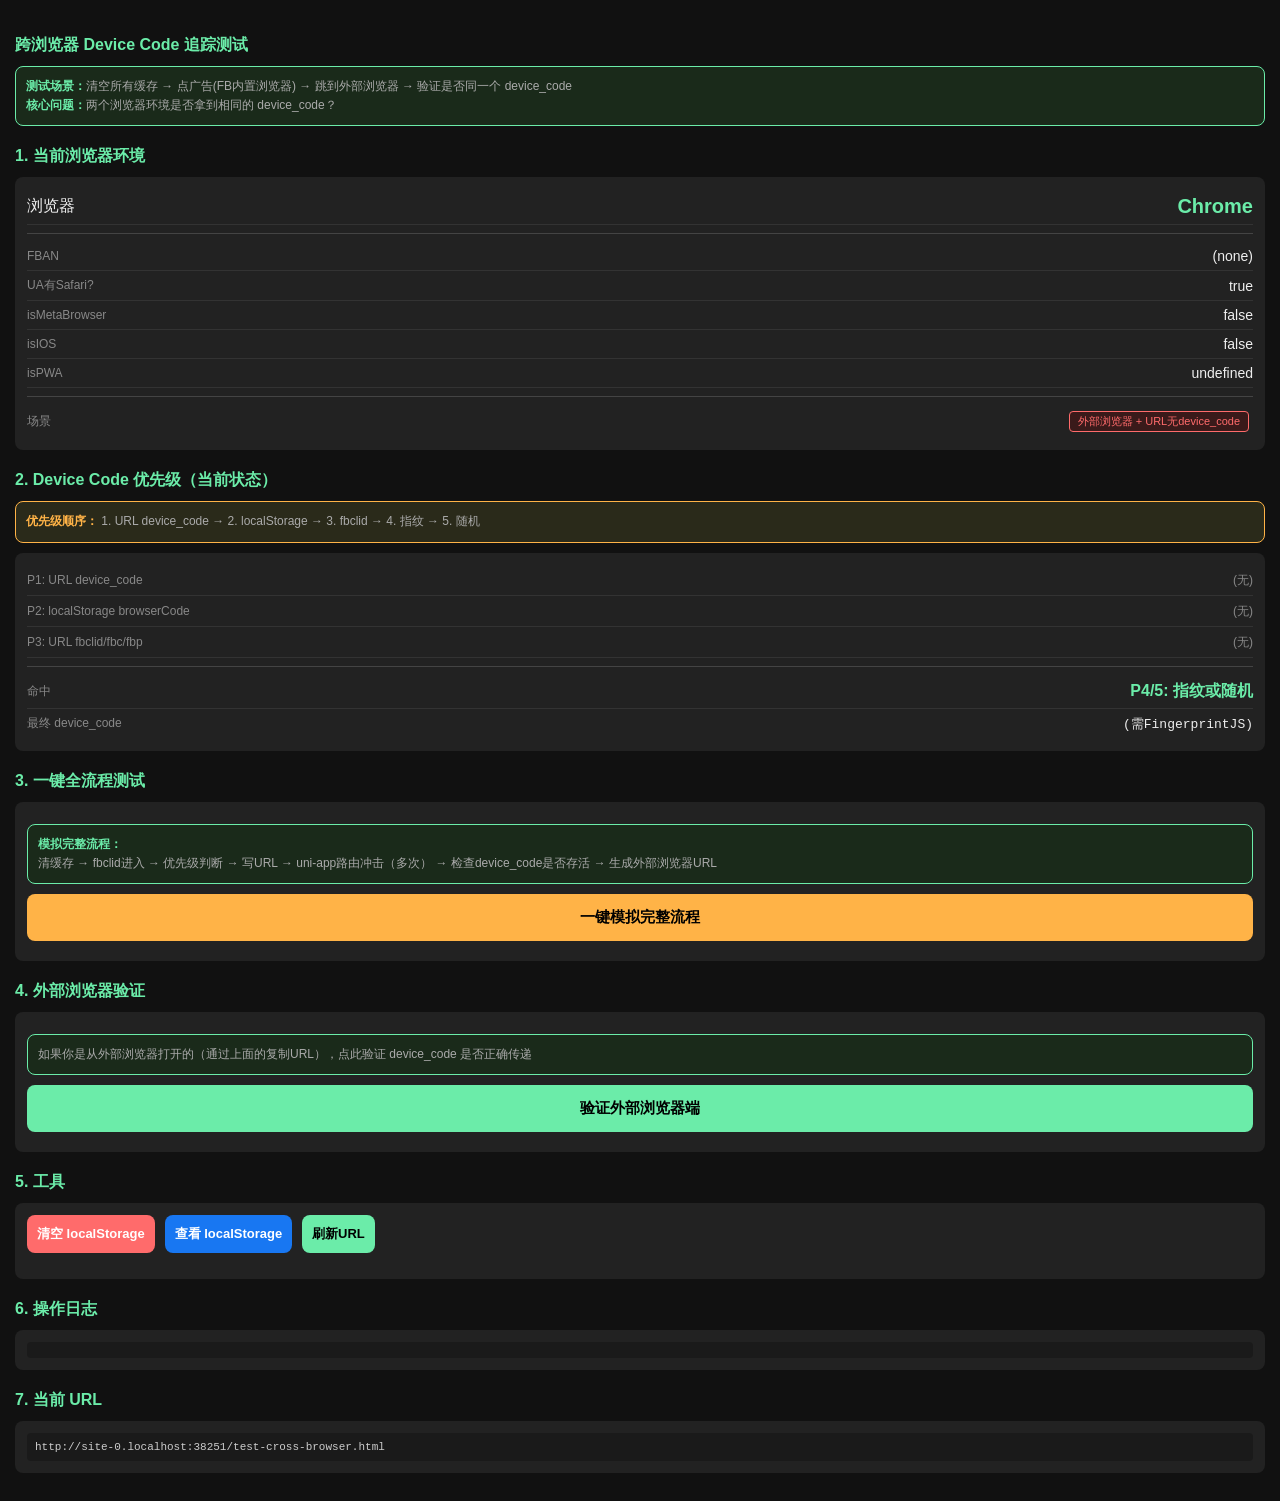
<file: test-cross-browser.html>
<!DOCTYPE html>
<html lang="en">
<head>
    <meta charset="UTF-8">
    <meta name="viewport" content="width=device-width, initial-scale=1.0, maximum-scale=1.0, user-scalable=no">
    <title>Cross-Browser Device Code Test</title>
    <style>
        * { margin: 0; padding: 0; box-sizing: border-box; }
        body { background: #111; color: #eee; font-family: -apple-system, sans-serif; padding: 15px; font-size: 14px; }
        h2 { color: #6BECA9; margin: 20px 0 10px; font-size: 16px; }
        h3 { color: #ffb347; margin: 15px 0 8px; font-size: 14px; }
        .card { background: #222; border-radius: 8px; padding: 12px; margin-bottom: 12px; }
        .label { color: #888; font-size: 12px; }
        .pass { color: #6BECA9; font-weight: bold; }
        .fail { color: #ff6b6b; font-weight: bold; }
        .warn { color: #ffb347; font-weight: bold; }
        .info { color: #64b5f6; }
        .btn { display: block; width: 100%; padding: 14px; border: none; border-radius: 8px; font-size: 15px; font-weight: bold; cursor: pointer; margin-bottom: 8px; }
        .btn-green { background: #6BECA9; color: #000; }
        .btn-blue { background: #1877F2; color: #fff; }
        .btn-red { background: #ff6b6b; color: #fff; }
        .btn-orange { background: #ffb347; color: #000; }
        .btn-purple { background: #BB86FC; color: #000; }
        .btn-sm { padding: 10px; font-size: 13px; display: inline-block; width: auto; margin-right: 6px; margin-bottom: 6px; }
        pre { background: #1a1a1a; padding: 8px; border-radius: 4px; font-size: 11px; color: #ccc; white-space: pre-wrap; word-break: break-all; max-height: 200px; overflow-y: auto; }
        .row { display: flex; justify-content: space-between; padding: 6px 0; border-bottom: 1px solid #333; align-items: center; }
        .row:last-child { border-bottom: none; }
        .note { background: #1a2a1a; border: 1px solid #6BECA9; border-radius: 8px; padding: 10px; margin: 10px 0; font-size: 12px; color: #aaa; line-height: 1.6; }
        .note b { color: #6BECA9; }
        .note-warn { background: #2a2a1a; border-color: #ffb347; }
        .note-warn b { color: #ffb347; }
        .note-fail { background: #2a1a1a; border-color: #ff6b6b; }
        .note-fail b { color: #ff6b6b; }
        .divider { height:1px; background:#444; margin:8px 0; }
        .tag { display: inline-block; padding: 2px 8px; border-radius: 4px; font-size: 11px; margin-right: 4px; }
        .tag-green { background: #1a3a2a; color: #6BECA9; border: 1px solid #6BECA9; }
        .tag-red { background: #3a1a1a; color: #ff6b6b; border: 1px solid #ff6b6b; }
        .tag-blue { background: #1a1a3a; color: #64b5f6; border: 1px solid #64b5f6; }
        .timeline { border-left: 3px solid #444; padding-left: 15px; margin: 10px 0; }
        .timeline-item { position: relative; padding: 8px 0; }
        .timeline-item::before { content: '●'; position: absolute; left: -20px; color: #6BECA9; font-size: 10px; }
        .timeline-item.active::before { color: #ffb347; content: '◉'; font-size: 14px; }
        .timeline-item.done::before { color: #6BECA9; content: '✓'; }
        .timeline-item.fail::before { color: #ff6b6b; content: '✗'; }
        #log { max-height: 300px; overflow-y: auto; }
    </style>
</head>
<body>

<h2>跨浏览器 Device Code 追踪测试</h2>

<div class="note">
    <b>测试场景：</b>清空所有缓存 → 点广告(FB内置浏览器) → 跳到外部浏览器 → 验证是否同一个 device_code<br>
    <b>核心问题：</b>两个浏览器环境是否拿到相同的 device_code？
</div>

<!-- ===== Section 1: 环境检测 ===== -->
<h2>1. 当前浏览器环境</h2>
<div class="card" id="envResult"></div>

<!-- ===== Section 2: 优先级检测 ===== -->
<h2>2. Device Code 优先级（当前状态）</h2>
<div class="note note-warn">
    <b>优先级顺序：</b>
    1. URL device_code → 2. localStorage → 3. fbclid → 4. 指纹 → 5. 随机
</div>
<div class="card">
    <div class="row"><span class="label">P1: URL device_code</span><span id="p1_url_dc">-</span></div>
    <div class="row"><span class="label">P2: localStorage browserCode</span><span id="p2_ls_bc">-</span></div>
    <div class="row"><span class="label">P3: URL fbclid/fbc/fbp</span><span id="p3_fbclid">-</span></div>
    <div class="divider"></div>
    <div class="row"><span class="label">命中</span><span id="p_hit" class="pass" style="font-size:16px;">-</span></div>
    <div class="row"><span class="label">最终 device_code</span><span id="p_final" style="font-size:13px; font-family:monospace;">-</span></div>
</div>

<!-- ===== Section 3: 一键全流程测试 ===== -->
<h2>3. 一键全流程测试</h2>
<div class="card">
    <div class="note">
        <b>模拟完整流程：</b><br>
        清缓存 → fbclid进入 → 优先级判断 → 写URL → uni-app路由冲击（多次） → 检查device_code是否存活 → 生成外部浏览器URL
    </div>
    <button class="btn btn-orange" onclick="runFullTest()">一键模拟完整流程</button>
    <div id="fullTestResult" style="margin-top:8px;"></div>
</div>

<!-- ===== Section 4: 外部浏览器验证 ===== -->
<h2>4. 外部浏览器验证</h2>
<div class="card">
    <div class="note">
        如果你是从外部浏览器打开的（通过上面的复制URL），点此验证 device_code 是否正确传递
    </div>
    <button class="btn btn-green" onclick="verifyExternal()">验证外部浏览器端</button>
    <div id="externalResult" style="margin-top:8px;"></div>
</div>

<!-- ===== Section 5: 工具 ===== -->
<h2>5. 工具</h2>
<div class="card">
    <button class="btn btn-sm btn-red" onclick="clearAllStorage()">清空 localStorage</button>
    <button class="btn btn-sm btn-blue" onclick="showStorage()">查看 localStorage</button>
    <button class="btn btn-sm btn-green" onclick="refreshUrlDisplay()">刷新URL</button>
    <div id="toolResult" style="margin-top:8px;"></div>
</div>

<!-- ===== Section 6: 日志 ===== -->
<h2>6. 操作日志</h2>
<div class="card">
    <pre id="log"></pre>
</div>

<!-- ===== Section 7: 当前 URL ===== -->
<h2>7. 当前 URL</h2>
<div class="card">
    <pre id="currentUrl"></pre>
</div>

<script>
    // ============================================
    // 记住测试页面的真实路径（模拟路由变化后用这个拼外部浏览器URL）
    // ============================================
    const REAL_PAGE_PATH = window.location.pathname;
    const REAL_PAGE_ORIGIN = window.location.origin;

    // ============================================
    // 日志
    // ============================================
    const logEl = document.getElementById('log');
    function log(msg, type = 'info') {
        const time = new Date().toLocaleTimeString();
        const colors = { info: '#ccc', pass: '#6BECA9', fail: '#ff6b6b', warn: '#ffb347' };
        logEl.innerHTML += `<span style="color:${colors[type]||'#ccc'}">[${time}] ${msg}</span>\n`;
        logEl.scrollTop = logEl.scrollHeight;
    }

    // ============================================
    // 浏览器检测（同 device.js）
    // ============================================
    const ua = navigator.userAgent;
    const isMetaBrowser = () => /FBAN|FBAV/i.test(ua);
    const isMessengerBrowser = () => {
        if (!isMetaBrowser()) return false;
        if (/\bMessenger\b|\bOrca\b/i.test(ua)) return true;
        return !/Safari/i.test(ua);
    };
    const isFacebookBrowser = () => {
        if (!isMetaBrowser()) return false;
        return !isMessengerBrowser();
    };
    const isIOS = () => /iPhone|iPad|iPod/i.test(ua);
    const isPWA = () => window.matchMedia('(display-mode: standalone)').matches || window.navigator.standalone;

    // ============================================
    // 环境检测渲染
    // ============================================
    (function renderEnv() {
        const fban = (ua.match(/FBAN\/([^;)\s]+)/) || [])[1] || '(none)';
        const hasSafari = /Safari/i.test(ua);
        let browser = 'Other', cls = 'warn';
        if (isFacebookBrowser()) { browser = 'Facebook App'; cls = 'pass'; }
        else if (isMessengerBrowser()) { browser = 'Messenger App'; cls = 'pass'; }
        else if (!isMetaBrowser() && /CriOS|Chrome/i.test(ua)) { browser = 'Chrome'; cls = 'pass'; }
        else if (!isMetaBrowser() && hasSafari) { browser = 'Safari'; cls = 'pass'; }

        let scenario = '';
        if (isMetaBrowser()) {
            scenario = '<span class="tag tag-blue">Meta 内置浏览器</span>';
        } else {
            const urlDc = new URLSearchParams(window.location.search).get('device_code');
            scenario = urlDc
                ? '<span class="tag tag-green">外部浏览器 + URL有device_code</span>'
                : '<span class="tag tag-red">外部浏览器 + URL无device_code</span>';
        }

        document.getElementById('envResult').innerHTML = `
            <div class="row"><span style="font-size:16px;">浏览器</span><span class="${cls}" style="font-size:20px;">${browser}</span></div>
            <div class="divider"></div>
            <div class="row"><span class="label">FBAN</span><span>${fban}</span></div>
            <div class="row"><span class="label">UA有Safari?</span><span>${hasSafari}</span></div>
            <div class="row"><span class="label">isMetaBrowser</span><span>${isMetaBrowser()}</span></div>
            <div class="row"><span class="label">isIOS</span><span>${isIOS()}</span></div>
            <div class="row"><span class="label">isPWA</span><span>${isPWA()}</span></div>
            <div class="divider"></div>
            <div class="row"><span class="label">场景</span><span>${scenario}</span></div>
        `;
    })();

    // ============================================
    // 优先级检测
    // ============================================
    function checkPriority() {
        const urlParams = new URLSearchParams(window.location.search);
        const urlDc = urlParams.get('device_code');
        let lsDc = null;
        try { lsDc = localStorage.getItem('browserCode') || localStorage.getItem('uni_browserCode'); } catch(e) {}
        const fbclid = urlParams.get('fbclid') || urlParams.get('fbcid') || urlParams.get('fbc') || urlParams.get('fbp');

        document.getElementById('p1_url_dc').innerHTML = urlDc
            ? `<span class="pass">${urlDc}</span>` : '<span class="label">(无)</span>';
        document.getElementById('p2_ls_bc').innerHTML = lsDc
            ? `<span class="pass">${lsDc}</span>` : '<span class="label">(无)</span>';
        document.getElementById('p3_fbclid').innerHTML = fbclid
            ? `<span class="info">${fbclid.length > 30 ? fbclid.substring(0, 30) + '...' : fbclid}</span>`
            : '<span class="label">(无)</span>';

        let hit = '', finalCode = '';
        if (urlDc) { hit = 'P1: URL device_code'; finalCode = urlDc; }
        else if (lsDc) { hit = 'P2: localStorage'; finalCode = lsDc; }
        else if (fbclid) { hit = 'P3: fbclid'; finalCode = fbclid; }
        else { hit = 'P4/5: 指纹或随机'; finalCode = '(需FingerprintJS)'; }

        document.getElementById('p_hit').textContent = hit;
        document.getElementById('p_final').textContent = finalCode;
    }
    checkPriority();

    // ============================================
    // History 拦截（同 device.js）
    // ============================================
    let _metaUrlParams = null;
    let _interceptInstalled = false;

    function _patchUrl(url) {
        if (!url || !_metaUrlParams) return url;
        try {
            const base = window.location.origin;
            const urlObj = new URL(url, base);
            if (!urlObj.searchParams.has('device_code') && _metaUrlParams.device_code) {
                urlObj.searchParams.set('device_code', _metaUrlParams.device_code);
            }
            if (!urlObj.searchParams.has('from_meta') && _metaUrlParams.from_meta) {
                urlObj.searchParams.set('from_meta', _metaUrlParams.from_meta);
            }
            return urlObj.pathname + urlObj.search + urlObj.hash;
        } catch (e) { return url; }
    }

    function installHistoryIntercept() {
        if (_interceptInstalled) return;
        _interceptInstalled = true;
        const origPush = history.pushState.bind(history);
        const origReplace = history.replaceState.bind(history);

        history.pushState = function(state, title, url) {
            const patched = _patchUrl(url);
            log(`pushState 拦截: ${url} → ${patched}`, patched !== url ? 'pass' : 'info');
            return origPush(state, title, patched);
        };
        history.replaceState = function(state, title, url) {
            const patched = _patchUrl(url);
            log(`replaceState 拦截: ${url} → ${patched}`, patched !== url ? 'pass' : 'info');
            return origReplace(state, title, patched);
        };
        log('History 拦截已安装', 'pass');
    }

    function ensureDeviceCodeInURL(deviceCode) {
        _metaUrlParams = { device_code: deviceCode, from_meta: '1' };
        installHistoryIntercept();
        try {
            const urlParams = new URLSearchParams(window.location.search);
            let changed = false;
            if (!urlParams.has('device_code')) { urlParams.set('device_code', deviceCode); changed = true; }
            if (!urlParams.has('from_meta')) { urlParams.set('from_meta', '1'); changed = true; }
            if (changed) {
                const newURL = `${window.location.pathname}?${urlParams.toString()}${window.location.hash}`;
                window.history.replaceState({}, '', newURL);
                log(`URL 已写入 device_code=${deviceCode}, from_meta=1`, 'pass');
            }
        } catch (error) {
            log(`URL 写入失败: ${error.message}`, 'fail');
        }
        refreshUrlDisplay();
    }

    // ============================================
    // URL 刷新
    // ============================================
    function refreshUrlDisplay() {
        document.getElementById('currentUrl').textContent = window.location.href;
    }
    refreshUrlDisplay();

    // ============================================
    // 一键全流程测试
    // ============================================
    async function runFullTest() {
        log('=== 开始一键全流程测试 ===', 'warn');
        const el = document.getElementById('fullTestResult');
        let results = [];

        // === 1. 清缓存 ===
        try { localStorage.removeItem('browserCode'); localStorage.removeItem('uni_browserCode'); } catch(e) {}
        results.push({ step: '1. 清空缓存', pass: true, detail: 'localStorage 已清空' });
        log('1. 清空 localStorage', 'pass');

        // === 2. 模拟 fbclid URL（保持当前页面真实路径） ===
        const fakeFbclid = 'fb_test_' + Date.now().toString(36);
        const p = new URLSearchParams();
        p.set('fbclid', fakeFbclid);
        p.set('channel_id', '10016');
        // 注意：这里用 REAL_PAGE_PATH，不改路径
        history.replaceState(null, '', REAL_PAGE_PATH + '?' + p.toString());
        refreshUrlDisplay();
        results.push({ step: '2. 模拟 FB 广告 URL', pass: true, detail: `fbclid=${fakeFbclid}` });
        log(`2. 模拟 FB 广告: fbclid=${fakeFbclid}`, 'info');

        // === 3. 优先级判断（模拟 getBrowserDeviceCode 逻辑） ===
        const urlParams = new URLSearchParams(window.location.search);
        const urlDc = urlParams.get('device_code');
        let lsDc = null;
        try { lsDc = localStorage.getItem('browserCode'); } catch(e) {}
        const fbclid = urlParams.get('fbclid');

        let deviceCode = null;
        let hitPriority = '';
        if (urlDc)       { deviceCode = urlDc;  hitPriority = 'P1: URL device_code'; }
        else if (lsDc)   { deviceCode = lsDc;   hitPriority = 'P2: localStorage'; }
        else if (fbclid) { deviceCode = fbclid;  hitPriority = 'P3: fbclid'; }
        else             { deviceCode = 'fp_' + Math.random().toString(36).slice(2,10); hitPriority = 'P4: 指纹/随机'; }

        results.push({ step: '3. 优先级判断', pass: true, detail: `命中 ${hitPriority}` });
        log(`3. 命中: ${hitPriority}, code=${deviceCode}`, 'pass');

        // === 4. 存 localStorage ===
        try { localStorage.setItem('browserCode', deviceCode); } catch(e) {}
        log(`4. 存 localStorage: ${deviceCode}`, 'info');

        // === 5. ensureDeviceCodeInURL ===
        ensureDeviceCodeInURL(deviceCode);
        results.push({ step: '4. ensureDeviceCodeInURL', pass: true, detail: 'URL 写入 device_code + from_meta' });

        // === 6. 检查写入后 URL ===
        await new Promise(r => setTimeout(r, 50));
        let ck = new URLSearchParams(window.location.search);
        let hasDc = ck.has('device_code');
        results.push({ step: '5. URL 检查(路由前)', pass: hasDc, detail: `device_code=${ck.get('device_code') || 'MISSING'}` });
        log(`5. 路由前 URL: device_code=${ck.get('device_code') || 'MISSING'}`, hasDc ? 'pass' : 'fail');

        // === 7. 模拟 uni-app 路由变化（关键！） ===
        // uni-app 实际行为：replaceState 到一个完全不同的 path，无 query
        const fakeRoutes = ['/pages/home/Home', '/pages/promo/Promo', '/pages/wallet/Wallet', '/pages/game/Slot'];
        for (let i = 0; i < fakeRoutes.length; i++) {
            log(`6.${i+1} 模拟路由: replaceState → ${fakeRoutes[i]}`, 'warn');
            history.replaceState(null, '', fakeRoutes[i]);
            await new Promise(r => setTimeout(r, 30));

            // 检查每次路由后参数是否存活
            const afterParams = new URLSearchParams(window.location.search);
            const dcAlive = afterParams.get('device_code');
            const actualPath = window.location.pathname;
            log(`   结果: path=${actualPath}, device_code=${dcAlive || 'GONE!'}`,
                dcAlive ? 'pass' : 'fail');
        }

        // 最终检查：路由变化后 device_code 是否还在
        ck = new URLSearchParams(window.location.search);
        const dcAfterRoutes = ck.get('device_code');
        const fmAfterRoutes = ck.get('from_meta');
        const routesSurvived = !!dcAfterRoutes;

        results.push({
            step: '6. 4次路由变化后',
            pass: routesSurvived,
            detail: routesSurvived
                ? `device_code=${dcAfterRoutes} 存活!`
                : 'device_code 被路由冲掉!'
        });

        // === 8. 构建外部浏览器 URL ===
        // 关键修复：外部浏览器 URL 要用测试页面的真实路径，不能用被路由改掉的路径
        // 因为 FB "在外部浏览器中打开" 读的是当前地址栏，路径已经被改了
        // 但我们给外部浏览器的 URL 要能访问到这个测试页面
        const currentSearchAfterRoutes = window.location.search;
        const externalUrl = REAL_PAGE_ORIGIN + REAL_PAGE_PATH + currentSearchAfterRoutes;

        // 也看看实际地址栏 URL（被路由改了的）
        const actualBarUrl = window.location.href;

        let externalOk = false;
        if (dcAfterRoutes && dcAfterRoutes === deviceCode) {
            externalOk = true;
            log(`7. 外部浏览器 URL 正确: device_code=${dcAfterRoutes}`, 'pass');
        } else if (dcAfterRoutes) {
            log(`7. device_code 不匹配: ${dcAfterRoutes} vs ${deviceCode}`, 'warn');
        } else {
            log(`7. URL 中无 device_code，外部浏览器将创建新号!`, 'fail');
        }

        results.push({
            step: '7. 外部浏览器验证',
            pass: externalOk,
            detail: externalOk
                ? `device_code 一致: ${dcAfterRoutes}`
                : `不一致! URL=${dcAfterRoutes || '无'}, 原始=${deviceCode}`
        });

        // === 9. 恢复测试页面路径（不影响参数）===
        // 把路径恢复回真实页面路径，保留参数，这样页面还能正常刷新
        const paramsToKeep = window.location.search;
        history.replaceState(null, '', REAL_PAGE_PATH + paramsToKeep);
        refreshUrlDisplay();
        log('8. 已恢复测试页面路径', 'info');

        // === 渲染结果 ===
        const allPass = results.every(r => r.pass);
        let html = '<div class="timeline">';
        for (const r of results) {
            html += `<div class="timeline-item ${r.pass ? 'done' : 'fail'}">
                <strong>${r.step}</strong><br>
                <span class="${r.pass ? 'pass' : 'fail'}">${r.detail}</span>
            </div>`;
        }
        html += '</div>';

        html += `<div class="divider"></div>`;
        html += `<div style="font-size:18px; text-align:center; padding:10px;" class="${allPass?'pass':'fail'}">
            ${allPass ? '全部通过! 跨浏览器 device_code 一致' : '存在问题! device_code 在跳转中丢失'}
        </div>`;

        // 外部浏览器 URL 复制区
        html += `<div class="divider"></div>`;
        html += `<h3 style="color:#BB86FC; margin:8px 0;">外部浏览器测试 URL</h3>`;

        if (dcAfterRoutes) {
            html += `<div class="note">
                <b>实际地址栏（路由后）：</b><br>
                <span style="font-size:10px; word-break:break-all;">${actualBarUrl}</span><br><br>
                <b>外部浏览器可访问 URL（真实页面路径 + 参数）：</b><br>
                <span style="font-size:10px; word-break:break-all; color:#6BECA9;">${externalUrl}</span><br><br>
                <b>注意：</b>FB"在外部浏览器打开"读的是地址栏URL（上面那个），路径是 ${window.location.pathname}，不是测试页面路径。<br>
                在真实应用中这不是问题（路径是游戏页面路径），但在测试中路径指向不存在的页面。<br>
                <b>关键是看参数部分</b>是否带有 device_code。
            </div>`;
            html += `<button class="btn btn-purple" onclick="copyText('${externalUrl}')">复制可访问URL → 去外部浏览器打开</button>`;
        } else {
            html += `<div class="note note-fail">
                <b>device_code 已丢失！</b><br>
                地址栏URL: ${actualBarUrl}<br>
                没有 device_code 参数，外部浏览器无法接收到正确的设备ID。<br><br>
                <b>这就是产生两个号的根因！</b>
            </div>`;
        }

        // 诊断建议
        if (!allPass) {
            html += `<div class="note note-fail">
                <b>问题诊断：</b><br>
                1. history 拦截没有正确拦住 uni-app 的 replaceState<br>
                2. 可能原因：uni-app 在初始化时缓存了 history.replaceState 的引用，然后 device.js 的拦截装在它后面，拦截的已经不是 uni-app 用的那个引用了<br>
                3. 或者 uni-app 内部直接使用了 window.history 原型方法<br><br>
                <b>建议：</b><br>
                - 在 index.html 中（uni-app 加载之前）安装 history 拦截<br>
                - 或使用 popstate 事件监听，在路由变化后重新写入参数
            </div>`;
        }

        el.innerHTML = html;
        checkPriority();
    }

    // ============================================
    // 外部浏览器验证
    // ============================================
    function verifyExternal() {
        log('=== 外部浏览器验证 ===', 'warn');
        const urlParams = new URLSearchParams(window.location.search);
        const urlDc = urlParams.get('device_code');
        const fromMeta = urlParams.get('from_meta');
        let lsDc = null;
        try { lsDc = localStorage.getItem('browserCode') || localStorage.getItem('uni_browserCode'); } catch(e) {}
        const isMeta = isMetaBrowser();

        let verdict = '', vClass = '';
        if (isMeta) {
            verdict = '你仍在 Meta 内置浏览器中！请在外部浏览器打开';
            vClass = 'warn';
        } else if (urlDc) {
            if (lsDc && lsDc !== urlDc) {
                verdict = `URL device_code(${urlDc}) != localStorage(${lsDc})，URL优先。说明之前有不同的旧账号`;
                vClass = 'warn';
            } else {
                verdict = `完美！外部浏览器通过 URL 接收到 device_code=${urlDc}`;
                vClass = 'pass';
            }
        } else if (lsDc) {
            verdict = `URL 无 device_code，但 localStorage 有 ${lsDc}。清缓存后这里不该有值`;
            vClass = 'warn';
        } else {
            verdict = 'URL 无 device_code + localStorage 无缓存 → 将走指纹/随机生成新ID，创建新号！这就是两个号的原因';
            vClass = 'fail';
        }

        document.getElementById('externalResult').innerHTML = `
            <div class="row"><span class="label">浏览器</span><span>${isMeta ? '<span class="warn">Meta内置</span>' : '<span class="pass">外部浏览器</span>'}</span></div>
            <div class="row"><span class="label">URL device_code</span><span class="${urlDc?'pass':'fail'}">${urlDc || '(无)'}</span></div>
            <div class="row"><span class="label">URL from_meta</span><span>${fromMeta || '(无)'}</span></div>
            <div class="row"><span class="label">localStorage</span><span>${lsDc || '(无)'}</span></div>
            <div class="divider"></div>
            <div class="note ${vClass === 'fail' ? 'note-fail' : vClass === 'warn' ? 'note-warn' : ''}">
                <b>诊断：</b>${verdict}
            </div>
        `;
        log(verdict, vClass);
    }

    // ============================================
    // 工具
    // ============================================
    function copyText(text) {
        if (navigator.clipboard) {
            navigator.clipboard.writeText(text).then(() => {
                log('URL 已复制', 'pass');
                alert('URL 已复制!');
            }).catch(() => fallbackCopy(text));
        } else { fallbackCopy(text); }
    }

    function fallbackCopy(t) {
        const a = document.createElement('textarea');
        a.value = t; a.style.cssText = 'position:fixed;left:-9999px';
        document.body.appendChild(a); a.select();
        try { document.execCommand('copy'); alert('URL 已复制!'); } catch(e) {}
        document.body.removeChild(a);
    }

    function clearAllStorage() {
        try { localStorage.removeItem('browserCode'); localStorage.removeItem('uni_browserCode');
              localStorage.removeItem('Token'); localStorage.removeItem('Cer'); } catch(e) {}
        log('已清空 localStorage', 'pass');
        document.getElementById('toolResult').innerHTML = '<span class="pass">localStorage 已清空</span>';
        checkPriority();
    }

    function showStorage() {
        let html = '';
        try {
            for (const key of ['browserCode', 'uni_browserCode', 'Token', 'Cer', 'Phone', 'Password']) {
                const val = localStorage.getItem(key);
                html += `<div class="row"><span class="label">${key}</span><span>${val || '<span style="color:#666">(null)</span>'}</span></div>`;
            }
        } catch(e) { html = '<span class="fail">无法读取</span>'; }
        document.getElementById('toolResult').innerHTML = html;
    }
</script>
</body>
</html>
</file>
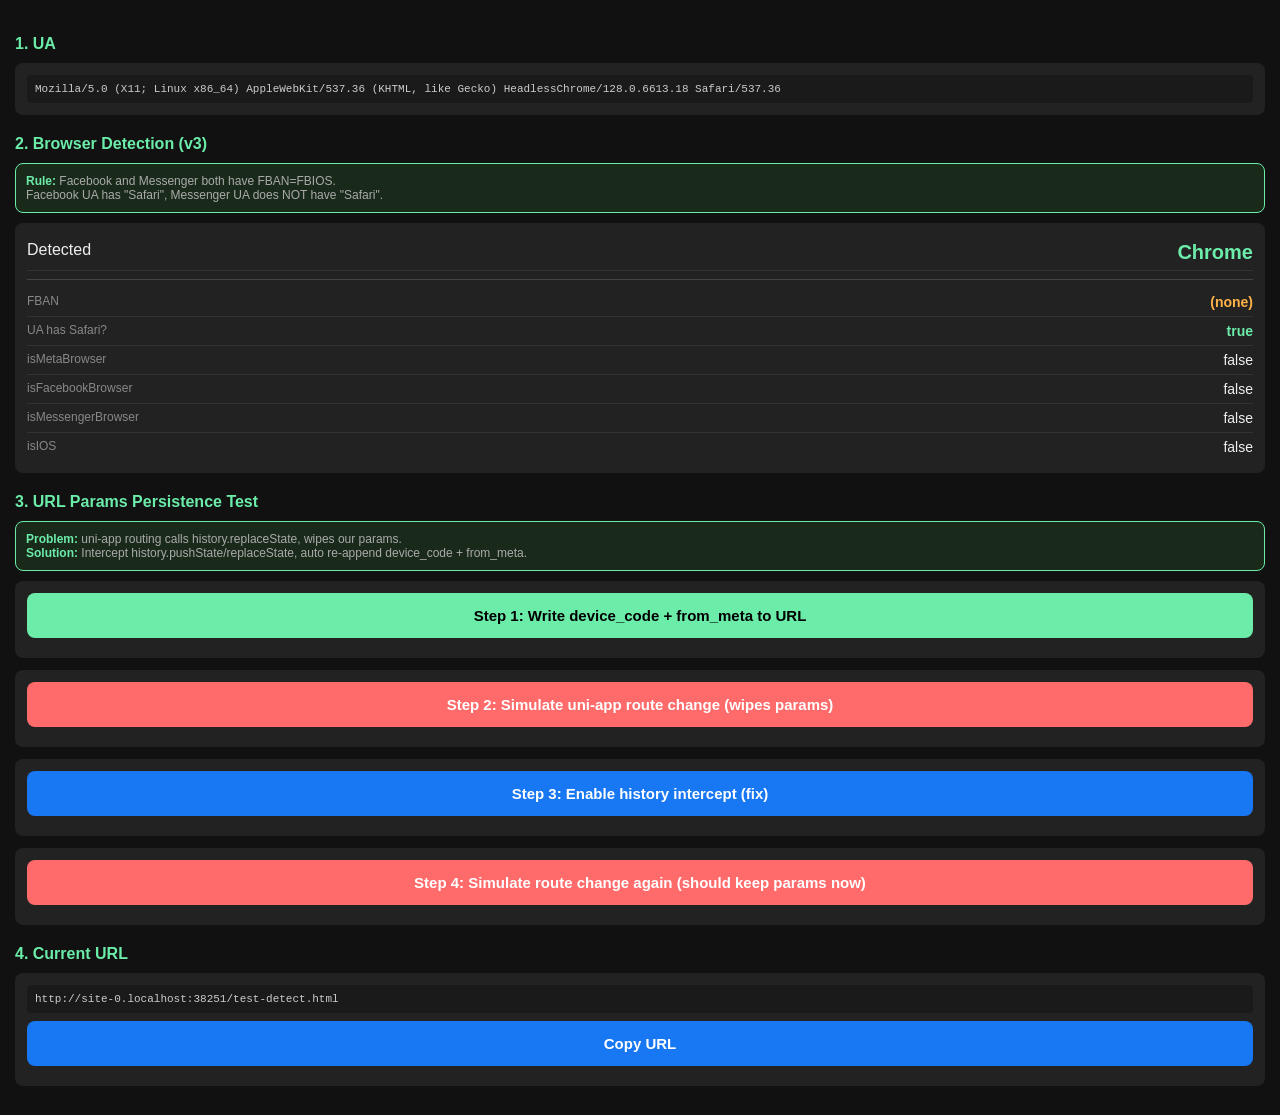
<file: test-detect.html>
<!DOCTYPE html>
<html lang="en">
<head>
    <meta charset="UTF-8">
    <meta name="viewport" content="width=device-width, initial-scale=1.0, maximum-scale=1.0, user-scalable=no">
    <title>Test v3</title>
    <style>
        * { margin: 0; padding: 0; box-sizing: border-box; }
        body { background: #111; color: #eee; font-family: -apple-system, sans-serif; padding: 15px; font-size: 14px; }
        h2 { color: #6BECA9; margin: 20px 0 10px; font-size: 16px; }
        .card { background: #222; border-radius: 8px; padding: 12px; margin-bottom: 12px; }
        .label { color: #888; font-size: 12px; }
        .pass { color: #6BECA9; font-weight: bold; }
        .fail { color: #ff6b6b; font-weight: bold; }
        .warn { color: #ffb347; font-weight: bold; }
        .btn { display: block; width: 100%; padding: 14px; border: none; border-radius: 8px; font-size: 15px; font-weight: bold; cursor: pointer; margin-bottom: 8px; }
        .btn-green { background: #6BECA9; color: #000; }
        .btn-blue { background: #1877F2; color: #fff; }
        .btn-red { background: #ff6b6b; color: #fff; }
        pre { background: #1a1a1a; padding: 8px; border-radius: 4px; font-size: 11px; color: #ccc; white-space: pre-wrap; word-break: break-all; }
        .row { display: flex; justify-content: space-between; padding: 6px 0; border-bottom: 1px solid #333; }
        .row:last-child { border-bottom: none; }
        .note { background: #1a2a1a; border: 1px solid #6BECA9; border-radius: 8px; padding: 10px; margin: 10px 0; font-size: 12px; color: #aaa; }
        .note b { color: #6BECA9; }
        .divider { height:1px; background:#444; margin:8px 0; }
    </style>
</head>
<body>

<h2>1. UA</h2>
<div class="card"><pre id="ua"></pre></div>

<h2>2. Browser Detection (v3)</h2>
<div class="note">
    <b>Rule:</b> Facebook and Messenger both have FBAN=FBIOS.<br>
    Facebook UA has "Safari", Messenger UA does NOT have "Safari".
</div>
<div class="card" id="detectResult"></div>

<h2>3. URL Params Persistence Test</h2>
<div class="note">
    <b>Problem:</b> uni-app routing calls history.replaceState, wipes our params.<br>
    <b>Solution:</b> Intercept history.pushState/replaceState, auto re-append device_code + from_meta.
</div>

<div class="card">
    <button class="btn btn-green" onclick="step1_writeParams()">Step 1: Write device_code + from_meta to URL</button>
    <div id="step1Result" style="margin-top:8px;"></div>
</div>

<div class="card">
    <button class="btn btn-red" onclick="step2_simulateRoute()">Step 2: Simulate uni-app route change (wipes params)</button>
    <div id="step2Result" style="margin-top:8px;"></div>
</div>

<div class="card">
    <button class="btn btn-blue" onclick="step3_enableIntercept()">Step 3: Enable history intercept (fix)</button>
    <div id="step3Result" style="margin-top:8px;"></div>
</div>

<div class="card">
    <button class="btn btn-red" onclick="step4_simulateRouteAgain()">Step 4: Simulate route change again (should keep params now)</button>
    <div id="step4Result" style="margin-top:8px;"></div>
</div>

<h2>4. Current URL</h2>
<div class="card">
    <pre id="currentUrl"></pre>
    <button class="btn btn-blue" onclick="copyUrl()" style="margin-top:8px;">Copy URL</button>
    <span id="copyResult"></span>
</div>

<script>
    // ============================
    // Browser Detection v3
    // ============================
    const ua = navigator.userAgent;
    document.getElementById('ua').textContent = ua;

    const getFBAN = () => {
        const m = ua.match(/FBAN\/([^;)\s]+)/);
        return m ? m[1] : '';
    };

    const isMetaBrowser = () => /FBAN|FBAV/i.test(ua);

    // Messenger: has FBAN/FBAV but NO "Safari" in UA
    const isMessengerBrowser = () => {
        if (!isMetaBrowser()) return false;
        if (/\bMessenger\b|\bOrca\b/i.test(ua)) return true;
        return !/Safari/i.test(ua);
    };

    // Facebook: has FBAN/FBAV AND has "Safari" in UA
    const isFacebookBrowser = () => {
        if (!isMetaBrowser()) return false;
        if (isMessengerBrowser()) return false;
        return true;
    };

    const isIOS = () => /iPhone|iPad|iPod/i.test(ua);

    // Render detection
    (function() {
        const fban = getFBAN();
        const hasSafari = /Safari/i.test(ua);
        let name = 'Other', cls = 'warn';
        if (isFacebookBrowser()) { name = 'Facebook App'; cls = 'pass'; }
        else if (isMessengerBrowser()) { name = 'Messenger App'; cls = 'pass'; }
        else if (!isMetaBrowser() && /CriOS|Chrome/i.test(ua)) { name = 'Chrome'; cls = 'pass'; }
        else if (!isMetaBrowser() && hasSafari) { name = 'Safari'; cls = 'pass'; }

        let html = `<div class="row"><span style="font-size:16px;">Detected</span><span class="${cls}" style="font-size:20px;">${name}</span></div>`;
        html += `<div class="divider"></div>`;
        html += `<div class="row"><span class="label">FBAN</span><span class="${fban?'pass':'warn'}">${fban||'(none)'}</span></div>`;
        html += `<div class="row"><span class="label">UA has Safari?</span><span class="${hasSafari?'pass':'fail'}">${hasSafari}</span></div>`;
        html += `<div class="row"><span class="label">isMetaBrowser</span><span>${isMetaBrowser()}</span></div>`;
        html += `<div class="row"><span class="label">isFacebookBrowser</span><span class="${isFacebookBrowser()?'pass':''}">${isFacebookBrowser()}</span></div>`;
        html += `<div class="row"><span class="label">isMessengerBrowser</span><span class="${isMessengerBrowser()?'pass':''}">${isMessengerBrowser()}</span></div>`;
        html += `<div class="row"><span class="label">isIOS</span><span>${isIOS()}</span></div>`;
        document.getElementById('detectResult').innerHTML = html;
    })();

    // ============================
    // URL Params Persistence Test
    // ============================
    let savedDeviceCode = null;
    let interceptEnabled = false;

    function refreshUrlDisplay() {
        document.getElementById('currentUrl').textContent = window.location.href;
    }
    refreshUrlDisplay();

    // Step 1: Write params
    function step1_writeParams() {
        savedDeviceCode = 'dev_' + Date.now().toString(36);
        const p = new URLSearchParams(window.location.search);
        p.set('device_code', savedDeviceCode);
        p.set('from_meta', '1');
        const newUrl = window.location.pathname + '?' + p.toString() + window.location.hash;
        history.replaceState(null, '', newUrl);
        refreshUrlDisplay();
        document.getElementById('step1Result').innerHTML = `
            <span class="pass">Written!</span> device_code=${savedDeviceCode}<br>
            <span class="label">URL: ${window.location.href}</span>
        `;
    }

    // Step 2: Simulate uni-app route change (wipes params)
    function step2_simulateRoute() {
        // This is what uni-app does: replaceState with a new path, no search params
        history.replaceState(null, '', '/pages/home/Home');
        refreshUrlDisplay();
        const p = new URLSearchParams(window.location.search);
        const has = p.has('device_code');
        document.getElementById('step2Result').innerHTML = `
            <span class="${has?'pass':'fail'}">device_code in URL: ${has ? 'YES' : 'GONE! (uni-app wiped it)'}</span><br>
            <span class="label">URL: ${window.location.href}</span>
        `;
    }

    // Step 3: Enable history intercept
    function step3_enableIntercept() {
        if (interceptEnabled) {
            document.getElementById('step3Result').innerHTML = '<span class="warn">Already enabled</span>';
            return;
        }
        interceptEnabled = true;

        // Ensure we have a device_code
        if (!savedDeviceCode) {
            savedDeviceCode = 'dev_' + Date.now().toString(36);
        }

        const origPush = history.pushState.bind(history);
        const origReplace = history.replaceState.bind(history);

        function patchUrl(url) {
            if (!url || !savedDeviceCode) return url;
            try {
                // url can be relative like '/pages/home/Home' or absolute
                const base = window.location.origin;
                const urlObj = new URL(url, base);
                if (!urlObj.searchParams.has('device_code')) {
                    urlObj.searchParams.set('device_code', savedDeviceCode);
                }
                if (!urlObj.searchParams.has('from_meta')) {
                    urlObj.searchParams.set('from_meta', '1');
                }
                // Return path-relative URL (not full origin)
                return urlObj.pathname + urlObj.search + urlObj.hash;
            } catch(e) {
                return url;
            }
        }

        history.pushState = function(state, title, url) {
            return origPush(state, title, patchUrl(url));
        };
        history.replaceState = function(state, title, url) {
            return origReplace(state, title, patchUrl(url));
        };

        // Also fix current URL if params are missing
        const p = new URLSearchParams(window.location.search);
        if (!p.has('device_code')) {
            p.set('device_code', savedDeviceCode);
            p.set('from_meta', '1');
            origReplace(null, '', window.location.pathname + '?' + p.toString() + window.location.hash);
        }

        refreshUrlDisplay();
        document.getElementById('step3Result').innerHTML = `
            <span class="pass">Intercept enabled!</span><br>
            <span class="label">history.pushState/replaceState now auto-append device_code + from_meta</span><br>
            <span class="label">URL: ${window.location.href}</span>
        `;
    }

    // Step 4: Simulate route change again
    function step4_simulateRouteAgain() {
        // Same as step 2, but now intercepted
        history.replaceState(null, '', '/pages/promo/Promo');
        refreshUrlDisplay();
        const p = new URLSearchParams(window.location.search);
        const hasDc = p.has('device_code');
        const hasFm = p.has('from_meta');
        document.getElementById('step4Result').innerHTML = `
            <span class="${hasDc?'pass':'fail'}">device_code: ${hasDc ? p.get('device_code') : 'GONE!'}</span><br>
            <span class="${hasFm?'pass':'fail'}">from_meta: ${hasFm ? p.get('from_meta') : 'GONE!'}</span><br>
            <span class="label">URL: ${window.location.href}</span><br><br>
            <span class="${(hasDc&&hasFm)?'pass':'fail'}" style="font-size:16px;">${(hasDc&&hasFm) ? 'SUCCESS - params survived route change!' : 'FAILED - params still wiped'}</span>
        `;
    }

    // Copy URL
    function copyUrl() {
        const url = window.location.href;
        if (navigator.clipboard) {
            navigator.clipboard.writeText(url).then(() => {
                document.getElementById('copyResult').innerHTML = ' <span class="pass">Copied!</span>';
            }).catch(() => fallbackCopy(url));
        } else { fallbackCopy(url); }
    }
    function fallbackCopy(t) {
        const a = document.createElement('textarea'); a.value = t; a.style.cssText = 'position:fixed;left:-9999px';
        document.body.appendChild(a); a.select();
        try { document.execCommand('copy'); document.getElementById('copyResult').innerHTML = ' <span class="pass">Copied!</span>'; } catch(e) {}
        document.body.removeChild(a);
    }
</script>
</body>
</html>
</file>
